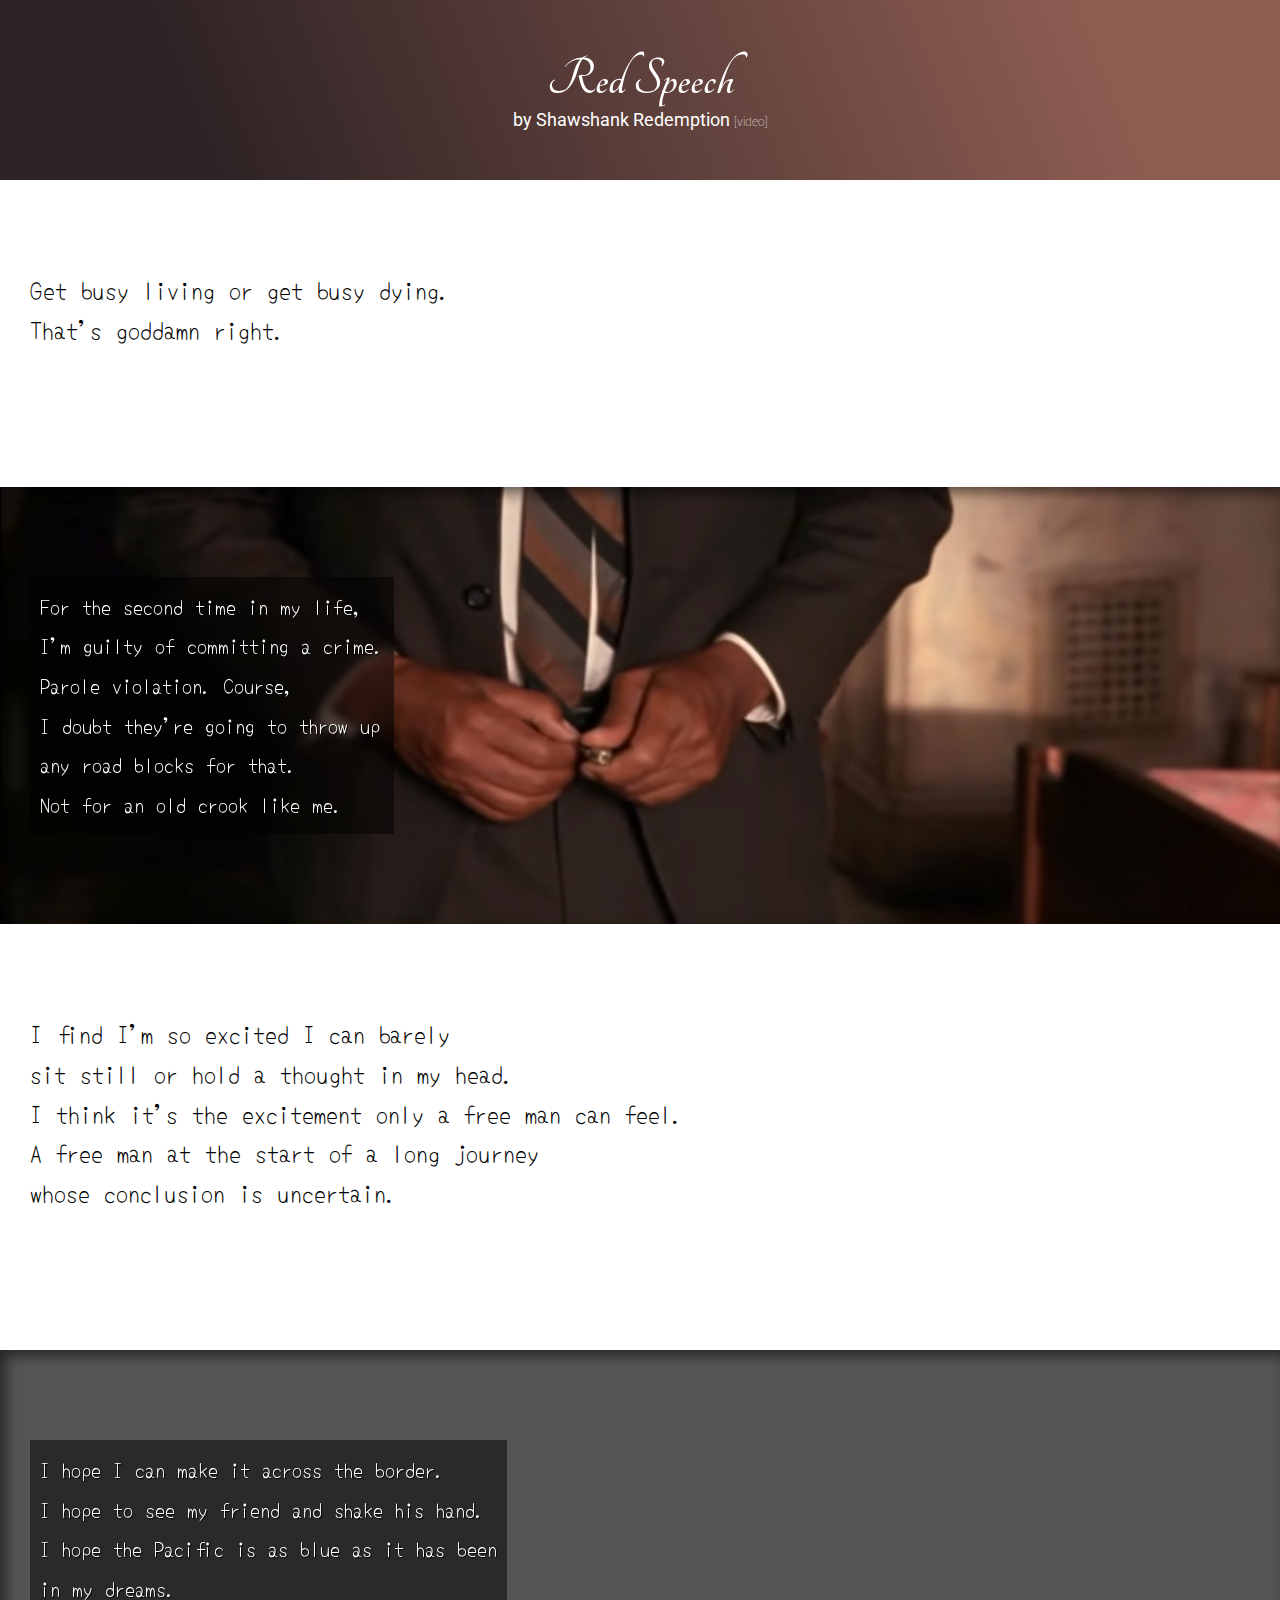
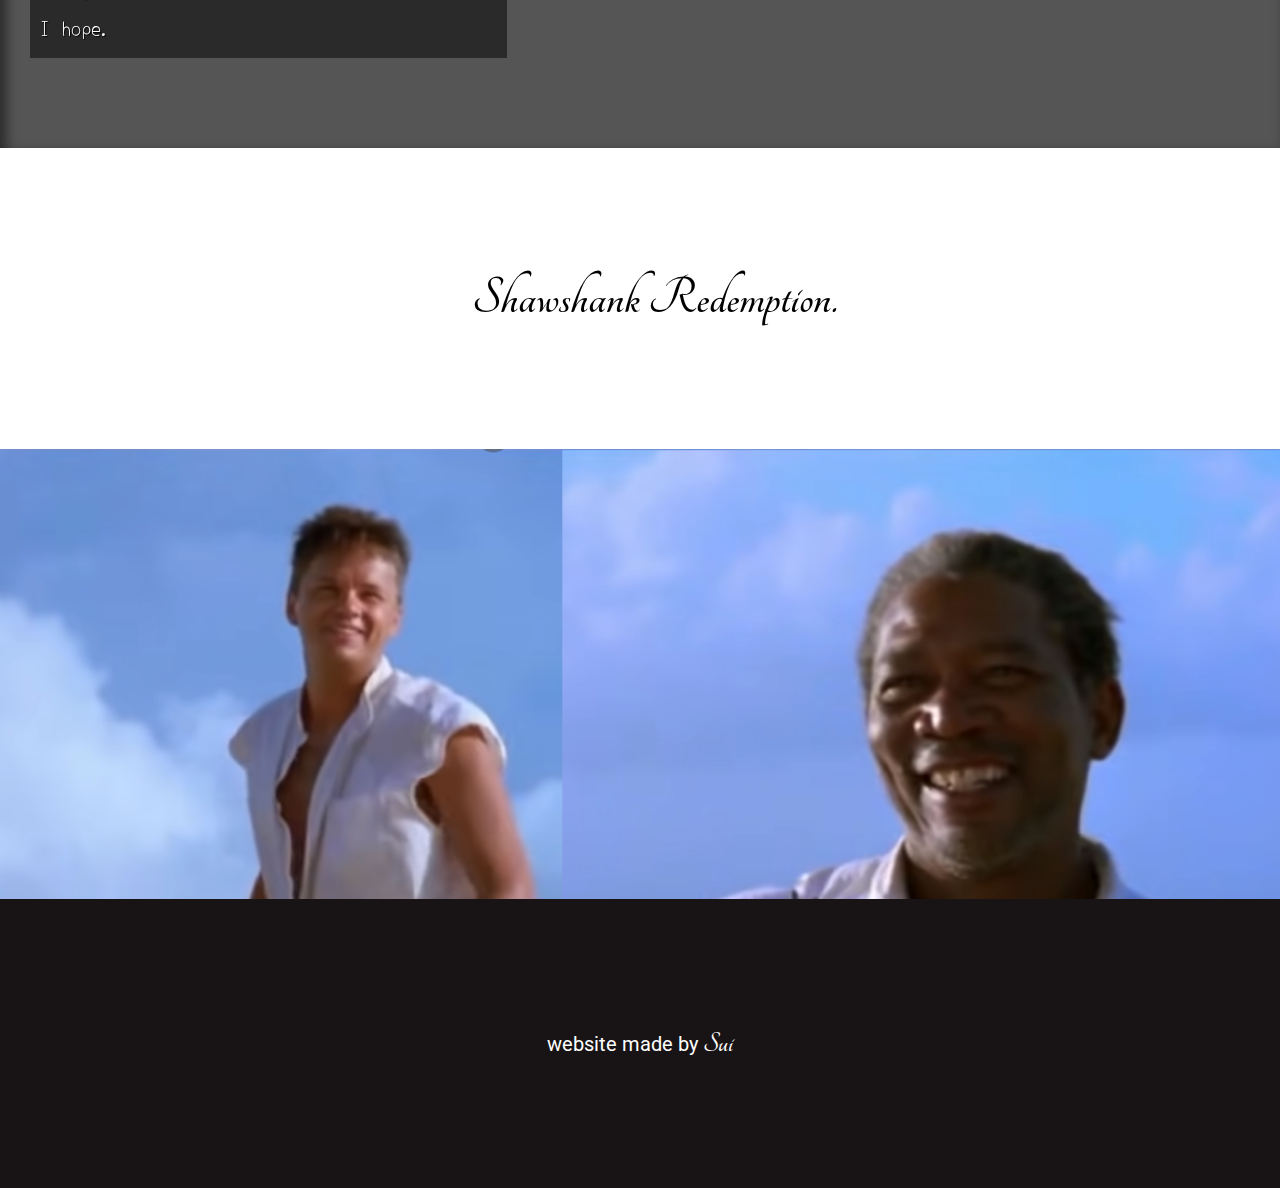
<file: desafios/d012/index.html>
<!DOCTYPE html>
<html lang="pt-br">
<head>
    <meta charset="UTF-8">
    <meta http-equiv="X-UA-Compatible" content="IE=edge">
    <meta name="viewport" content="width=device-width, initial-scale=1.0">
    <title>So was Red</title>
    <link rel="shortcut icon" href="imagens/images.jpg" type="image/x-icon">
    <link rel="stylesheet" href="estilo/style.css">
</head>
<body>
    <!-- HEADER -->
    <header>
        <h1>Red Speech</h1>
        <p>by Shawshank Redemption <a href="https://youtu.be/zRBl0GPBm4o" target="_blank">[video]</a></p>
        
    </header>

    <!-- MAIN -->
    <main>
        <section class="normal">
            <p>Get busy living or get busy dying. <br>That's goddamn right.</p>
        </section>
        
        <section class="imagem" id="img_01">
            <p>For the second time in my life,
            <br>
            I'm guilty of committing a crime.
            <br>
            Parole violation. Course,
            <br>
            I doubt they're going to throw up
            <br>
            any road blocks for that.
            <br>
            Not for an old crook like me.</p>
        </section>

        <section class="normal">
            <p>I find I'm so excited I can barely
            <br>
            sit still or hold a thought in my head.
            <br>
            I think it's the excitement only a free man can feel.
            <br>
            A free man at the start of a long journey
            <br>
            whose conclusion is uncertain.</p>
        </section>

        <section class="imagem" id="img_02">
            <p>I hope I can make it across the border.
            <br>
            I hope to see my friend and shake his hand.
            <br>
            I hope the Pacific is as blue as it has been
            <br>
            in my dreams. <br>
            I hope.</p>
        </section>

        <section class="logo_film normal">
            <h1>Shawshank Redemption.</h1>
        </section>

        <section class="last_img">

        </section>
    </main>

    <!-- FOOTER  -->
    <footer>
        <p>website made by <a href="https://github.com/RenanSui" target="_blank">Sui</a></p>
    </footer>
</body>
</html>
</file>
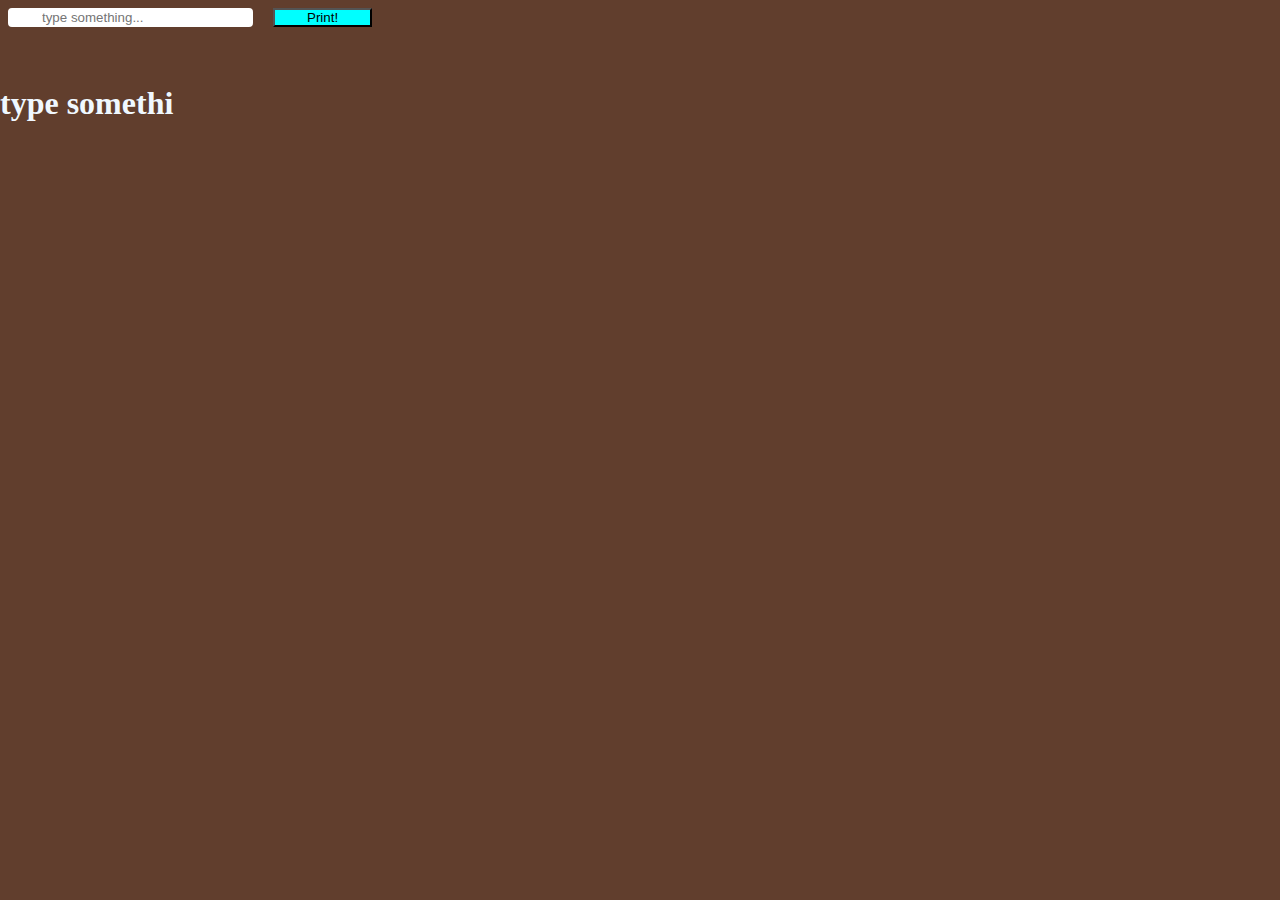
<file: desafios/Finding letters/index.html>
<!DOCTYPE html>
<html lang="en">
<head>
    <meta charset="UTF-8">
    <meta http-equiv="X-UA-Compatible" content="IE=edge">
    <meta name="viewport" content="width=device-width, initial-scale=1.0">
    <title>Document</title>

    <!-- Bootstrap -->
    <link href="https://cdn.jsdelivr.net/npm/bootstrap@5.1.3/dist/css/bootstrap.min.css" rel="stylesheet" integrity="sha384-1BmE4kWBq78iYhFldvKuhfTAU6auU8tT94WrHftjDbrCEXSU1oBoqyl2QvZ6jIW3" crossorigin="anonymous">

    <!-- Style -->
    <link rel="stylesheet" href="style.css">
</head>
<body>

    <div class="text_box d-flex justify-content-center align-items-center">

        <form action="" class="print">
            <input id="myInput" type="text" placeholder="type something..." value="">
            <button class="btn btn-warning btn-lg btn-radius" type="submit">Print!</button>
        </form>

        <h1 class="text_heading"></h1>
    </div>

    <!-- JavaScript -->
    <script src="app.js"></script>
</body>
</html>
</file>
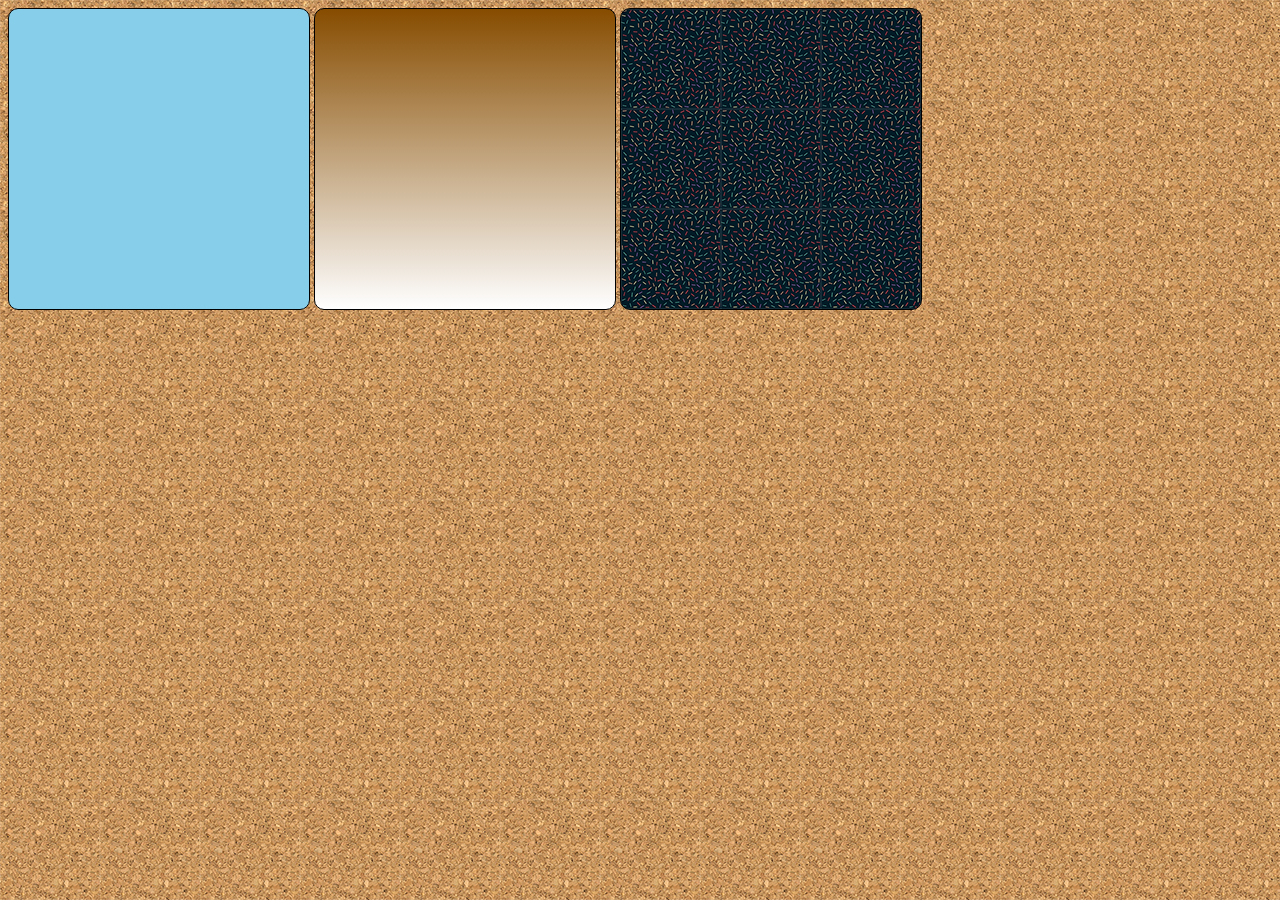
<file: exercicios/ex022/fundo001.html>
<!DOCTYPE html>
<html lang="pt-br">
<head>
    <meta charset="UTF-8">
    <meta http-equiv="X-UA-Compatible" content="IE=edge">
    <meta name="viewport" content="width=device-width, initial-scale=1.0">
    <title>Teste de imagem de Fundo</title>
    <style>
        body{
            background-image: url('imagens/pattern004.png');
        }

        div.quadrado{
            display: inline-block;
            border: 1px solid black;
            width: 300px;
            height: 300px;
            border-radius: 10px;
            background-color: lightgray;
        }

        div#q1{
            background-color: skyblue
        }
        div#q2{
            background-image: linear-gradient(to bottom, rgb(134, 76, 0), rgb(255, 255, 255));
        }
        div#q3{
            background-image: url('imagens/pattern001.png');
        }
    </style>
</head>
<body>
    <div class="quadrado" id="q1">
        
    </div>
    <div class="quadrado" id="q2">
        
    </div>
    <div class="quadrado" id="q3">
        
    </div>
</body>
</html>
</file>
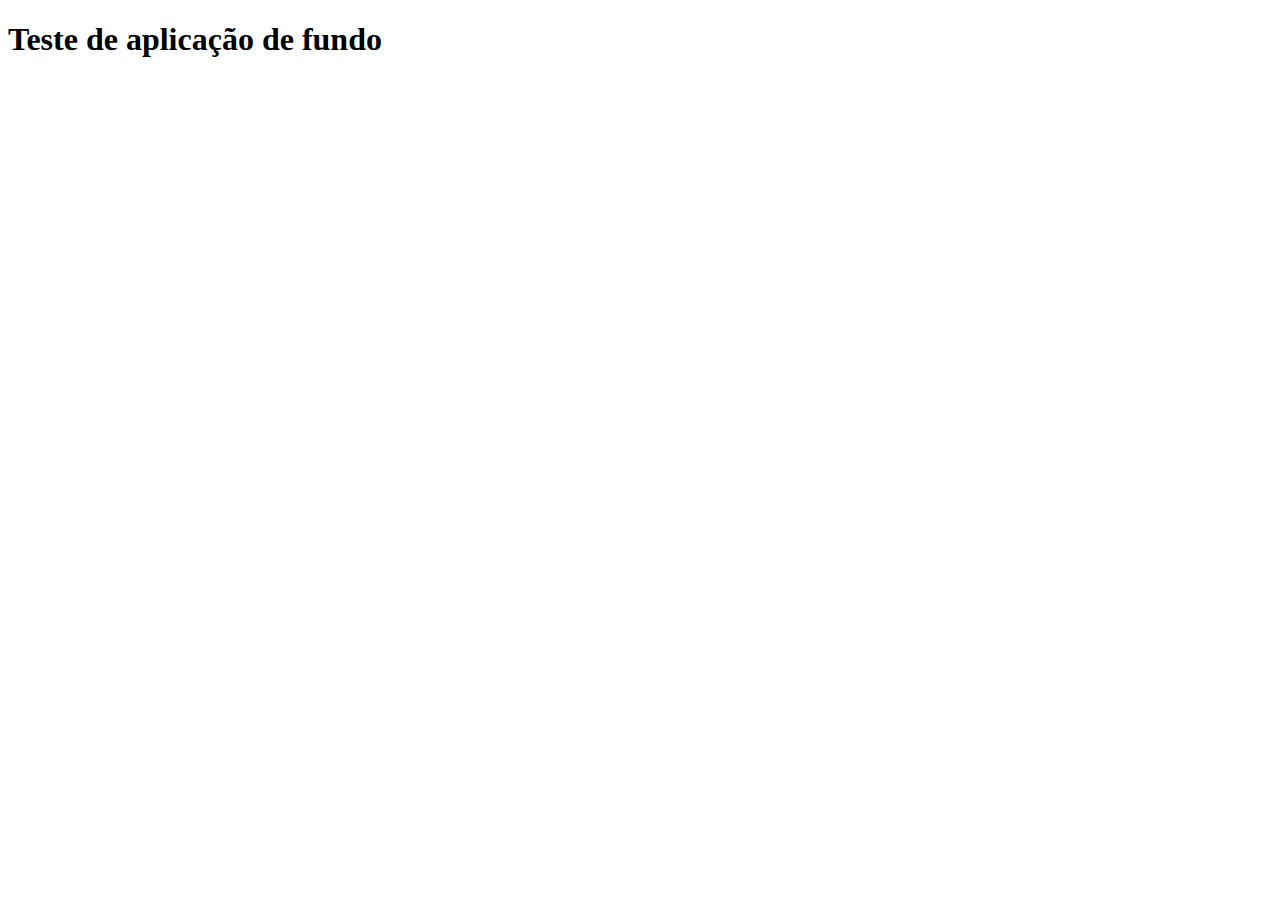
<file: exercicios/ex022/fundo002.html>
<!DOCTYPE html>
<html lang="en">
<head>
    <meta charset="UTF-8">
    <meta http-equiv="X-UA-Compatible" content="IE=edge">
    <meta name="viewport" content="width=device-width, initial-scale=1.0">
    <title>Personalização dos fundos</title>
    <style>
        body{
            background-image: url('https://gustavoguanabara.github.io/html-css/imagens/mascote.png');
            background-size: 100px 100px;
            background-repeat: repeat-x;
        }
    </style>
</head>
<body>
    <h1>Teste de aplicação de fundo</h1>
</body>
</html>
</file>
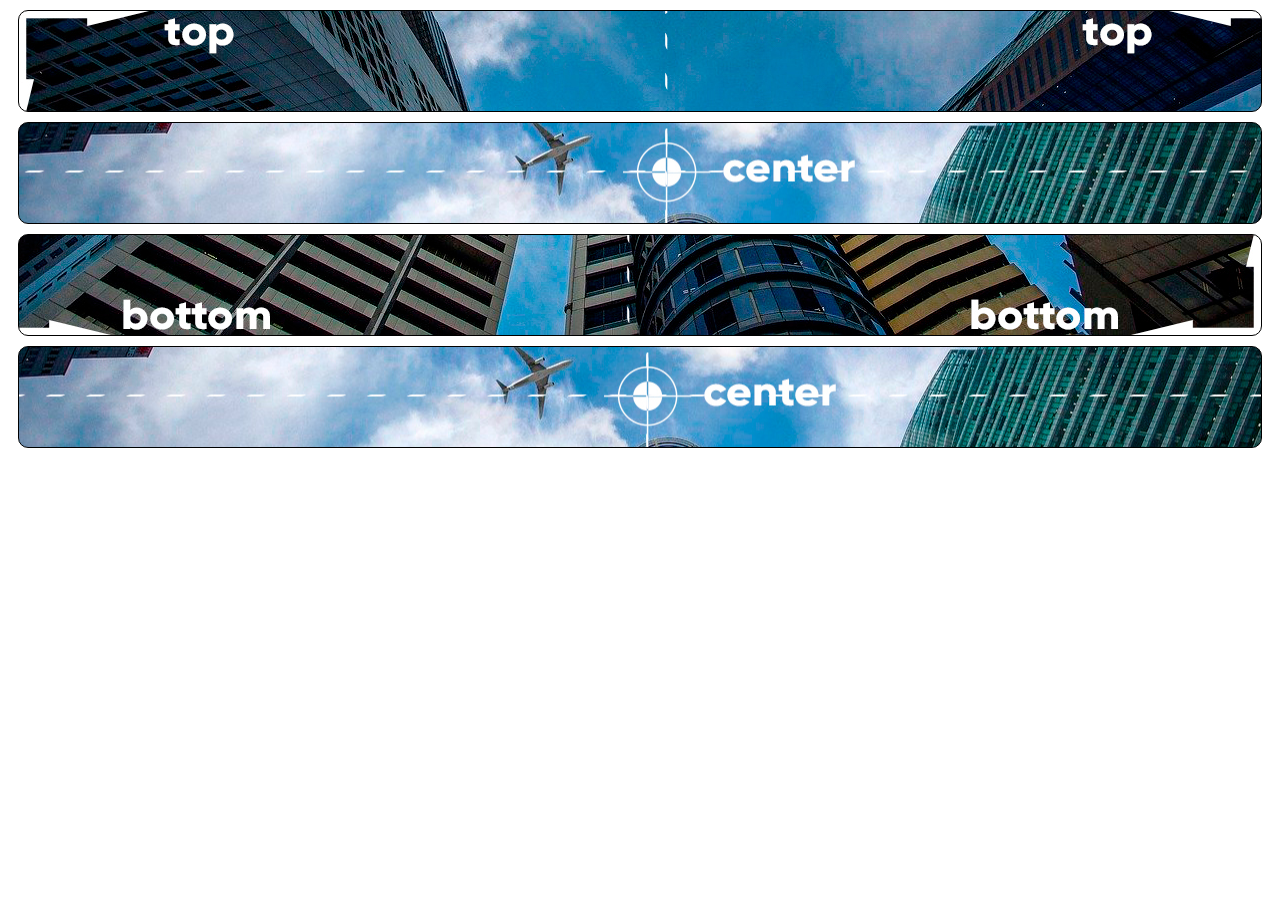
<file: exercicios/ex022/fundo003.html>
<!DOCTYPE html>
<html lang="en">
<head>
    <meta charset="UTF-8">
    <meta http-equiv="X-UA-Compatible" content="IE=edge">
    <meta name="viewport" content="width=device-width, initial-scale=1.0">
    <title>Posição dos fundos</title>
    <style>
        div.bloco{
            background-image: url('imagens/wallpaper003.jpg');
            height: 100px;
            border: 1px solid black;
            border-radius: 10px;
            margin: 10px;
        }

        div#q1{
            background-position: left top;
        }

        div#q2{
            background-position: left center;
        }

        div#q3{
            background-position: right bottom;
        }

        div#q4{
            background-position: center center;
        }
    </style>
</head>
<body>
    <div class="bloco" id="q1">
        
    </div>
    <div class="bloco" id="q2">

    </div>
    <div class="bloco" id="q3">

    </div>
    <div class="bloco" id="q4">

    </div>
</body>
</html>
</file>
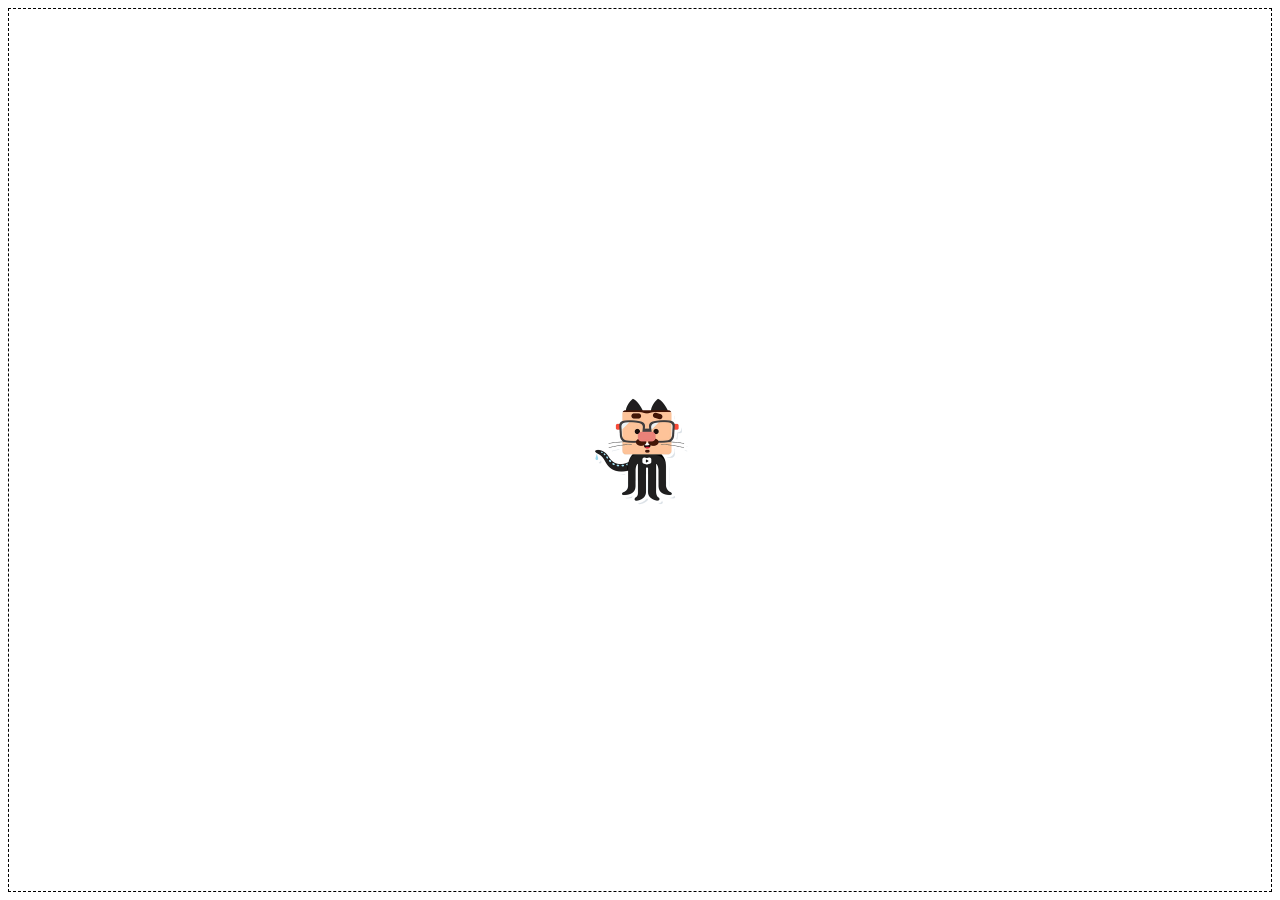
<file: exercicios/ex022/fundo004.html>
<!DOCTYPE html>
<html lang="en">
<head>
    <meta charset="UTF-8">
    <meta http-equiv="X-UA-Compatible" content="IE=edge">
    <meta name="viewport" content="width=device-width, initial-scale=1.0">
    <title>Posicionamento</title>
    <style>
        body{
            height: 98vh;
            border: 1px dashed black;
            background-image: url(imagens/mascote.png);
            background-size: 100px;
            background-repeat: no-repeat;
            background-position: center center;
        }
    </style>
</head>
<body>

</body>
</html>
</file>
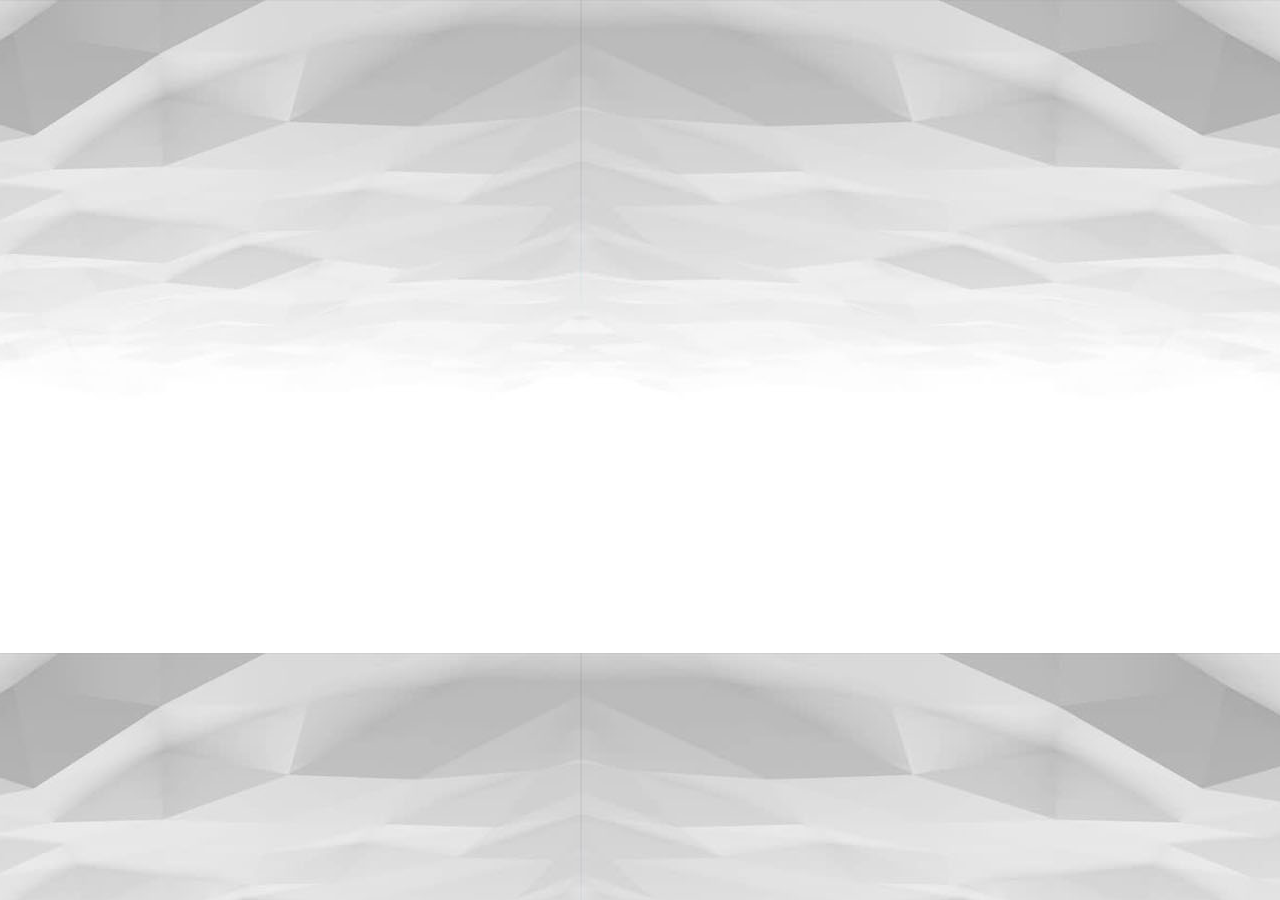
<file: exercicios/ex022/fundo005.html>
<!DOCTYPE html>
<html lang="en">
<head>
    <meta charset="UTF-8">
    <meta http-equiv="X-UA-Compatible" content="IE=edge">
    <meta name="viewport" content="width=device-width, initial-scale=1.0">
    <title>Posicionamento</title>
    <style>
        body{
            height: 98vh;
            background-image: url(imagens/wallpaper005.jpg);
            background-position: top center;
        }
    </style>
</head>
<body>
    
</body>
</html>
</file>
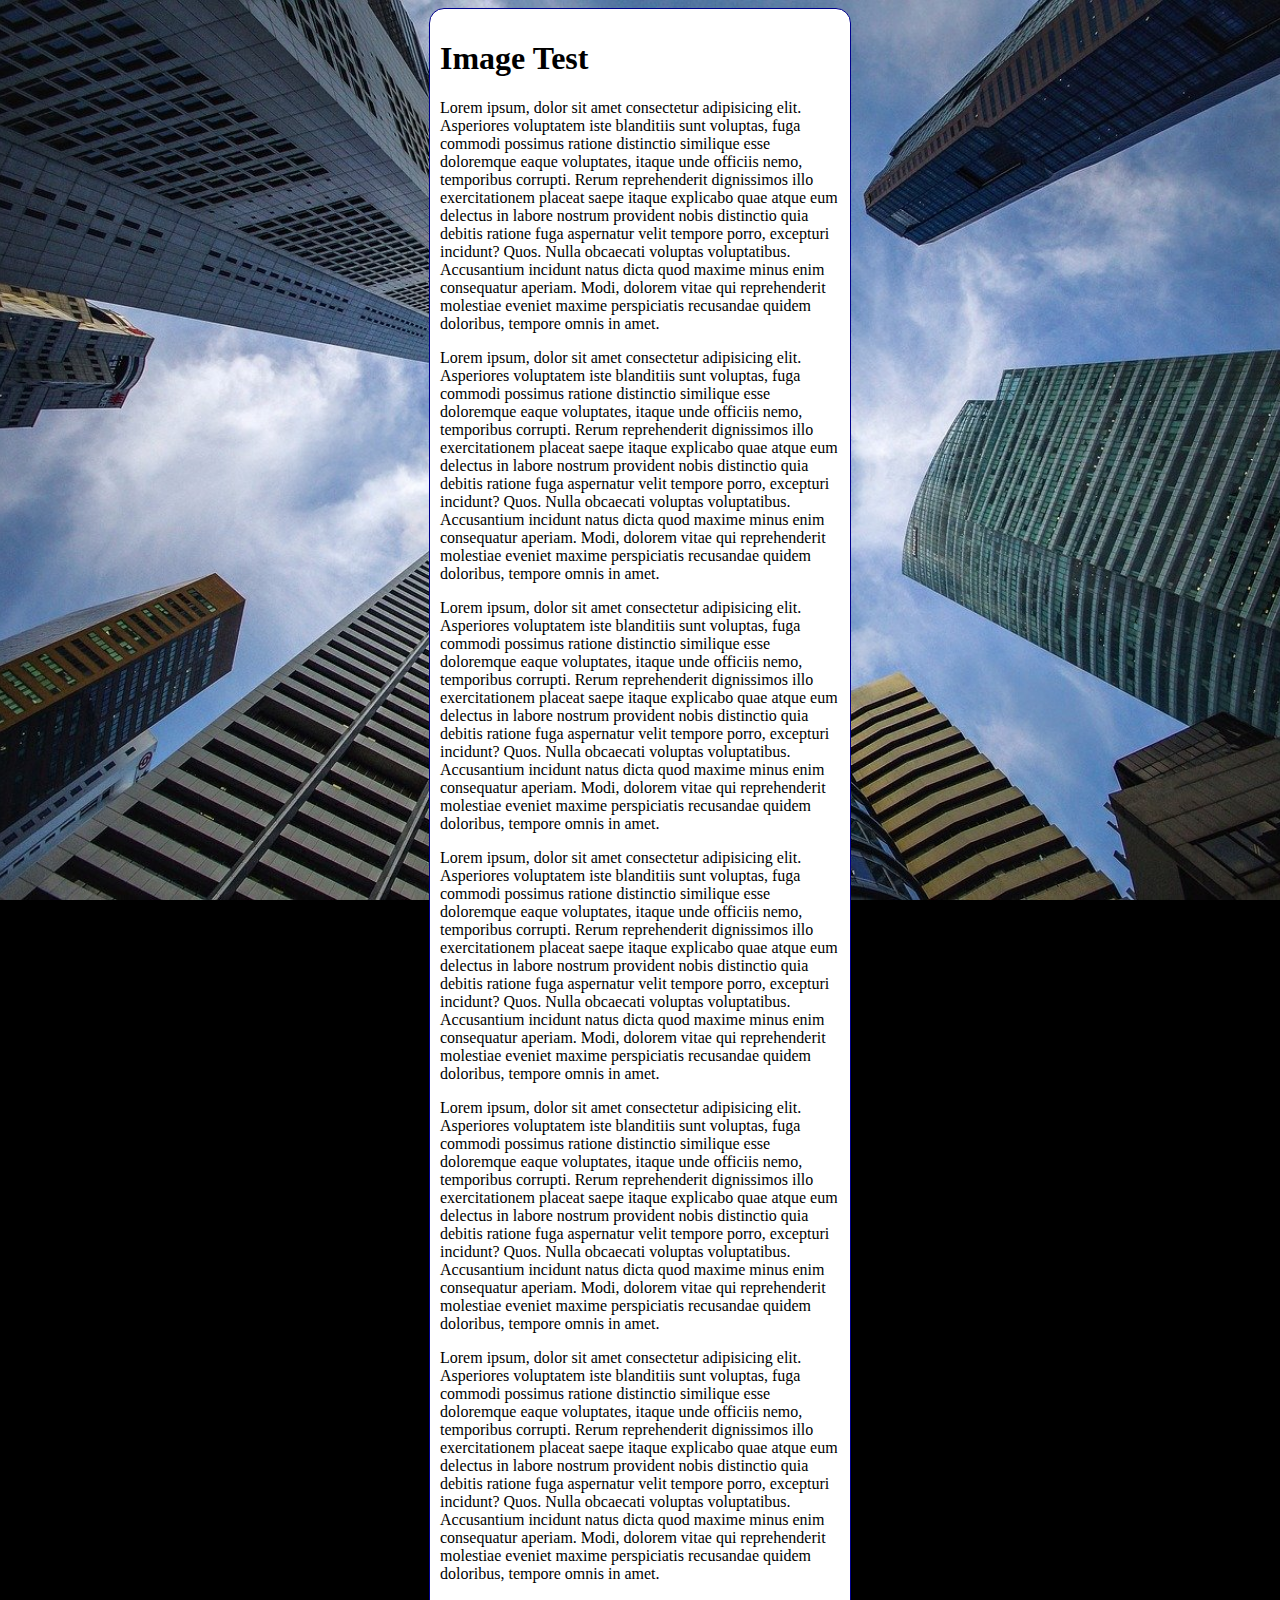
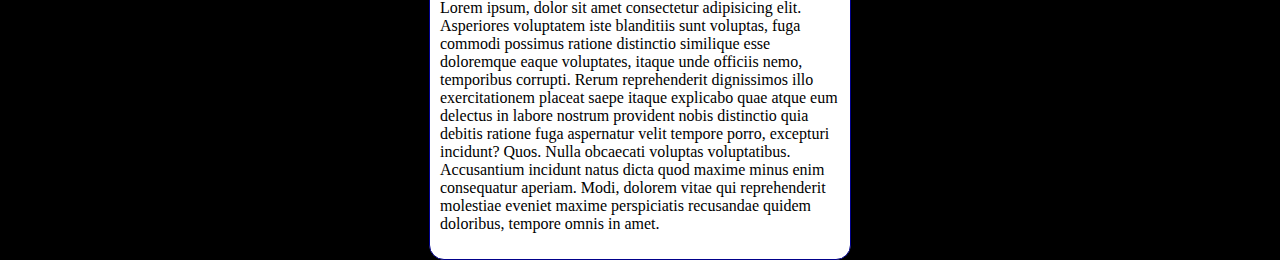
<file: exercicios/ex022/fundo006.html>
<!DOCTYPE html>
<html lang="pt-br">
<head>
    <meta charset="UTF-8">
    <meta http-equiv="X-UA-Compatible" content="IE=edge">
    <meta name="viewport" content="width=device-width, initial-scale=1.0">
    <title>Background e Shorthand</title>
    <style>
        body{
            height: 100vh;
            /* background-color: black;
            background-image: url('imagens/wallpaper002.jpg');
            background-position: center center;
            background-repeat: no-repeat;

            background-size: cover;
            background-attachment: fixed; */

            /* Shorthand - background
                color > image > position > repeat > [size] > attachment
            */

            background: black url('imagens/wallpaper002.jpg') center center/cover no-repeat fixed;
        }
        main{
            background-color: white;
            max-width: 400px;
            padding: 10px;
            margin: auto;
            border: 1px solid darkblue;
            border-radius: 15px;
        }
    </style>
</head>
<body>
    <main>
        <h1>Image Test</h1>
        <p>Lorem ipsum, dolor sit amet consectetur adipisicing elit. Asperiores voluptatem iste blanditiis sunt voluptas, fuga commodi possimus ratione distinctio similique esse doloremque eaque voluptates, itaque unde officiis nemo, temporibus corrupti.
        Rerum reprehenderit dignissimos illo exercitationem placeat saepe itaque explicabo quae atque eum delectus in labore nostrum provident nobis distinctio quia debitis ratione fuga aspernatur velit tempore porro, excepturi incidunt? Quos.
        Nulla obcaecati voluptas voluptatibus. Accusantium incidunt natus dicta quod maxime minus enim consequatur aperiam. Modi, dolorem vitae qui reprehenderit molestiae eveniet maxime perspiciatis recusandae quidem doloribus, tempore omnis in amet.</p>
        <p>Lorem ipsum, dolor sit amet consectetur adipisicing elit. Asperiores voluptatem iste blanditiis sunt voluptas, fuga commodi possimus ratione distinctio similique esse doloremque eaque voluptates, itaque unde officiis nemo, temporibus corrupti.
        Rerum reprehenderit dignissimos illo exercitationem placeat saepe itaque explicabo quae atque eum delectus in labore nostrum provident nobis distinctio quia debitis ratione fuga aspernatur velit tempore porro, excepturi incidunt? Quos.
        Nulla obcaecati voluptas voluptatibus. Accusantium incidunt natus dicta quod maxime minus enim consequatur aperiam. Modi, dolorem vitae qui reprehenderit molestiae eveniet maxime perspiciatis recusandae quidem doloribus, tempore omnis in amet.</p>
        <p>Lorem ipsum, dolor sit amet consectetur adipisicing elit. Asperiores voluptatem iste blanditiis sunt voluptas, fuga commodi possimus ratione distinctio similique esse doloremque eaque voluptates, itaque unde officiis nemo, temporibus corrupti.
        Rerum reprehenderit dignissimos illo exercitationem placeat saepe itaque explicabo quae atque eum delectus in labore nostrum provident nobis distinctio quia debitis ratione fuga aspernatur velit tempore porro, excepturi incidunt? Quos.
        Nulla obcaecati voluptas voluptatibus. Accusantium incidunt natus dicta quod maxime minus enim consequatur aperiam. Modi, dolorem vitae qui reprehenderit molestiae eveniet maxime perspiciatis recusandae quidem doloribus, tempore omnis in amet.</p>
        <p>Lorem ipsum, dolor sit amet consectetur adipisicing elit. Asperiores voluptatem iste blanditiis sunt voluptas, fuga commodi possimus ratione distinctio similique esse doloremque eaque voluptates, itaque unde officiis nemo, temporibus corrupti.
        Rerum reprehenderit dignissimos illo exercitationem placeat saepe itaque explicabo quae atque eum delectus in labore nostrum provident nobis distinctio quia debitis ratione fuga aspernatur velit tempore porro, excepturi incidunt? Quos.
        Nulla obcaecati voluptas voluptatibus. Accusantium incidunt natus dicta quod maxime minus enim consequatur aperiam. Modi, dolorem vitae qui reprehenderit molestiae eveniet maxime perspiciatis recusandae quidem doloribus, tempore omnis in amet.</p>
        <p>Lorem ipsum, dolor sit amet consectetur adipisicing elit. Asperiores voluptatem iste blanditiis sunt voluptas, fuga commodi possimus ratione distinctio similique esse doloremque eaque voluptates, itaque unde officiis nemo, temporibus corrupti.
        Rerum reprehenderit dignissimos illo exercitationem placeat saepe itaque explicabo quae atque eum delectus in labore nostrum provident nobis distinctio quia debitis ratione fuga aspernatur velit tempore porro, excepturi incidunt? Quos.
        Nulla obcaecati voluptas voluptatibus. Accusantium incidunt natus dicta quod maxime minus enim consequatur aperiam. Modi, dolorem vitae qui reprehenderit molestiae eveniet maxime perspiciatis recusandae quidem doloribus, tempore omnis in amet.</p>
        <p>Lorem ipsum, dolor sit amet consectetur adipisicing elit. Asperiores voluptatem iste blanditiis sunt voluptas, fuga commodi possimus ratione distinctio similique esse doloremque eaque voluptates, itaque unde officiis nemo, temporibus corrupti.
        Rerum reprehenderit dignissimos illo exercitationem placeat saepe itaque explicabo quae atque eum delectus in labore nostrum provident nobis distinctio quia debitis ratione fuga aspernatur velit tempore porro, excepturi incidunt? Quos.
        Nulla obcaecati voluptas voluptatibus. Accusantium incidunt natus dicta quod maxime minus enim consequatur aperiam. Modi, dolorem vitae qui reprehenderit molestiae eveniet maxime perspiciatis recusandae quidem doloribus, tempore omnis in amet.</p>
        <p>Lorem ipsum, dolor sit amet consectetur adipisicing elit. Asperiores voluptatem iste blanditiis sunt voluptas, fuga commodi possimus ratione distinctio similique esse doloremque eaque voluptates, itaque unde officiis nemo, temporibus corrupti.
        Rerum reprehenderit dignissimos illo exercitationem placeat saepe itaque explicabo quae atque eum delectus in labore nostrum provident nobis distinctio quia debitis ratione fuga aspernatur velit tempore porro, excepturi incidunt? Quos.
        Nulla obcaecati voluptas voluptatibus. Accusantium incidunt natus dicta quod maxime minus enim consequatur aperiam. Modi, dolorem vitae qui reprehenderit molestiae eveniet maxime perspiciatis recusandae quidem doloribus, tempore omnis in amet.</p>
    </main>
</body>
</html>
</file>
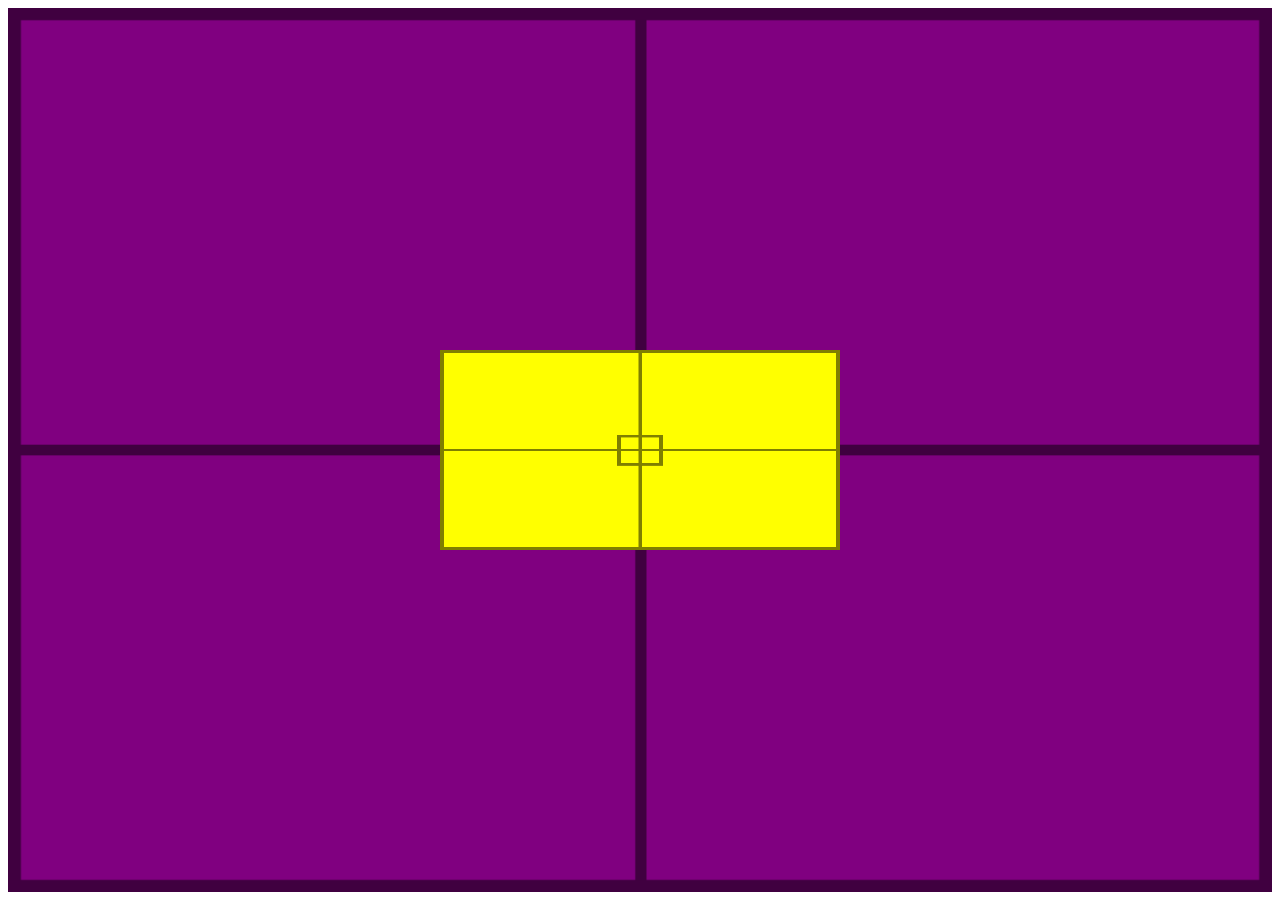
<file: exercicios/ex022/fundo007.html>
<!DOCTYPE html>
<html lang="pt-br">
<head>
    <meta charset="UTF-8">
    <meta http-equiv="X-UA-Compatible" content="IE=edge">
    <meta name="viewport" content="width=device-width, initial-scale=1.0">
    <title>Alinhamento Vertical</title>
    <style>
        #container{
            background-image: url(imagens/target001.png);
            background-size: 100% 100%;

            position: relative;

            height: 96vh;
            padding: 10px;
            background-color: purple;
        }

        #conteudo{
            background-image: url(imagens/target001.png);
            background-size: 100% 100%;
            height: 200px;
            width: 400px;
            background-color: yellow;

            position: absolute;

            left: 50%;
            top: 50%;

            transform: translate(-50%, -50%);
        }
    </style>
</head>
<body>
    <section id="container">
        <article id="conteudo">

        </article>
    </section>
</body>
</html>
</file>
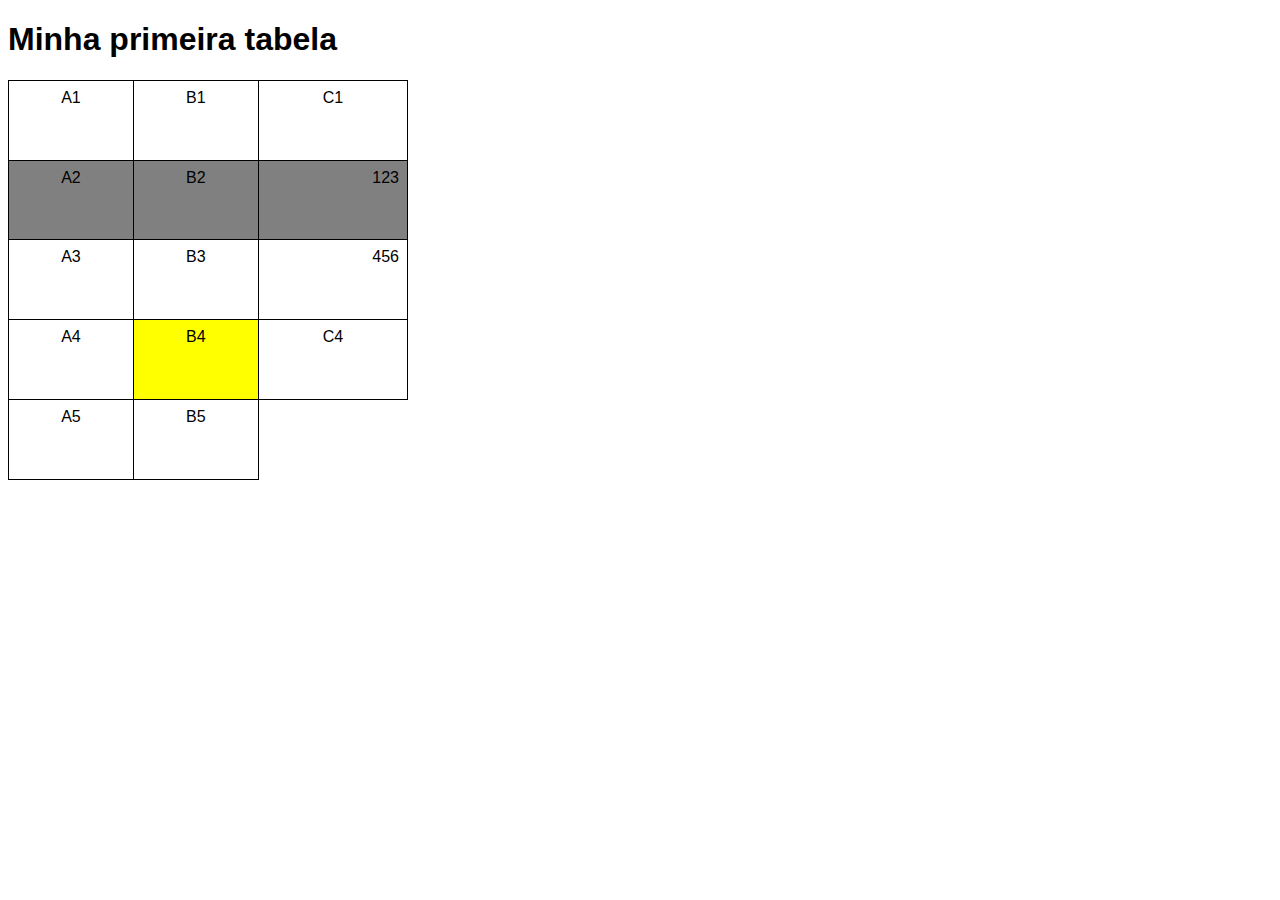
<file: exercicios/ex023/tabela001.html>
<!DOCTYPE html>
<html lang="en">

<head>
    <meta charset="UTF-8">
    <meta http-equiv="X-UA-Compatible" content="IE=edge">
    <meta name="viewport" content="width=device-width, initial-scale=1.0">
    <title>Document</title>
    <style>
        body {
            font-family: Arial, Helvetica, sans-serif;
        }

        table {
            width: 400px;
            height: 400px;
            border-collapse: collapse;
        }

        tr.linha {
            background-color: grey;
        }

        td {
            border: 1px solid black;
            padding: 8px;
            text-align: center; /* Alinhamento horizontal*/
            vertical-align: top; /* Alinhamento Vertical */
        }

        td.dado {
            background-color: yellow;
        }

        .numero{
            text-align: right;
        }
    </style>
</head>

<body>
    <h1>Minha primeira tabela</h1>
    <!-- 
        Hierarquia de tabelas (simples) 
        Table = tabela
            Table Row = linha de tabela
                Table header = cabeçalho de tabela
                table data = dados da tabela
    -->
    <table>
        <tr>
            <!-- Primeira linha -->
            <td>A1</td>
            <td>B1</td>
            <td>C1</td>
        </tr>
        <tr class="linha">
            <!-- Segunda linha -->
            <td>A2</td>
            <td>B2</td>
            <td class="numero">123</td>
        </tr>
        <tr>
            <!-- Terceira linha -->
            <td>A3</td>
            <td>B3</td>
            <td class="numero">456</td>
        </tr>
        <tr>
            <!-- Quarta linha -->
            <td>A4</td>
            <td class="dado">B4</td>
            <td>C4</td>
        </tr>
        <tr> <!-- Quinta linha -->
            <td>A5</td>
            <td>B5</td>
        </tr>
    </table>
</body>

</html>
</file>
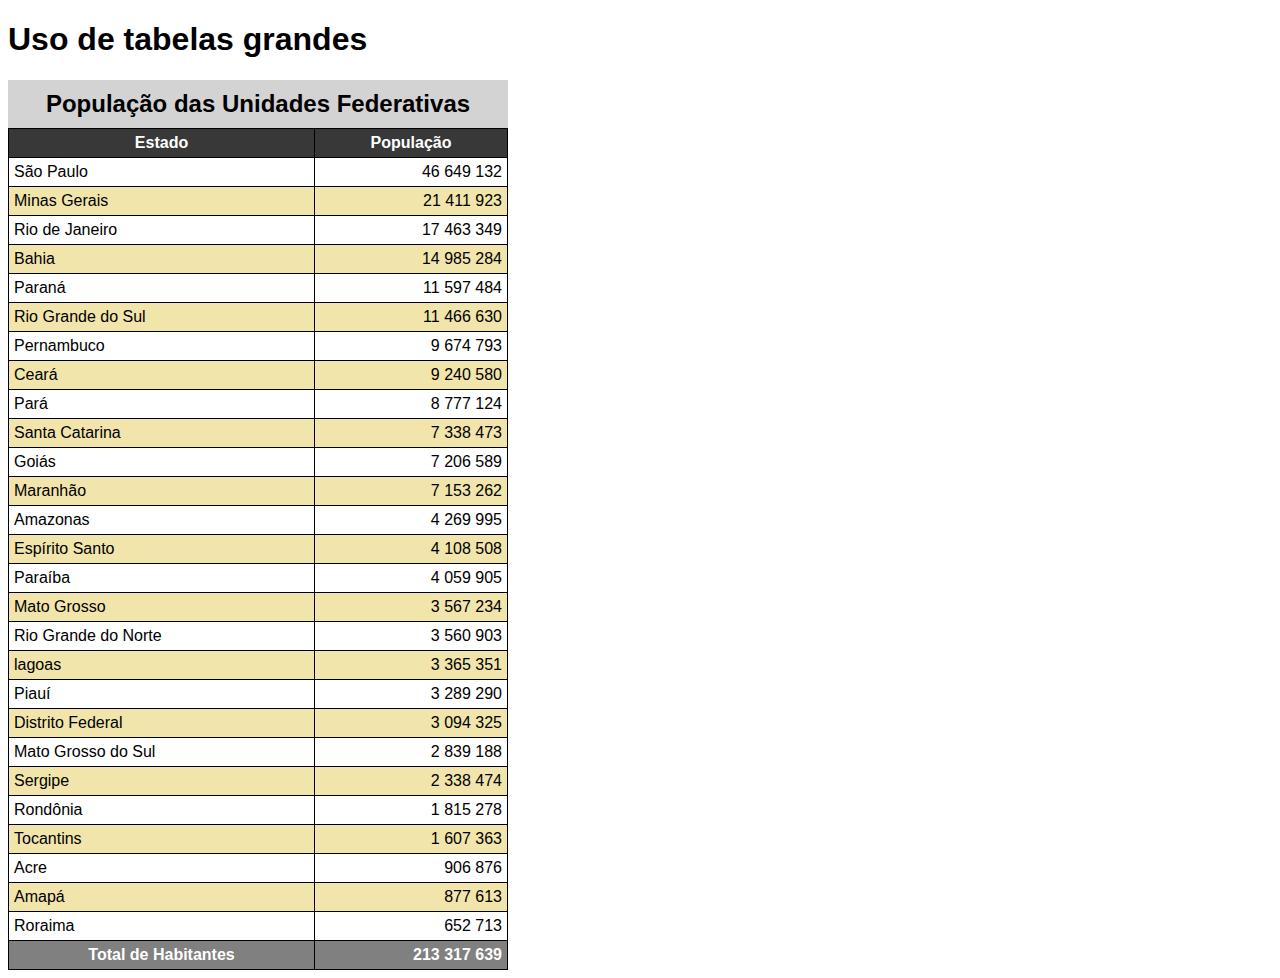
<file: exercicios/ex023/tabela002.html>
<!DOCTYPE html>
<html lang="en">

<head>
    <meta charset="UTF-8">
    <meta http-equiv="X-UA-Compatible" content="IE=edge">
    <meta name="viewport" content="width=device-width, initial-scale=1.0">
    <title>Tabelas</title>
    <style>
        body {
            font-family: Arial, Helvetica, sans-serif;
        }

        table {
            width: 500px;
            border-collapse: collapse;
            position: relative;
        }

        td,
        th {
            border: 1px solid black;
            padding: 5px;
        }

        caption{
            font-size: 1.5em;
            font-weight: bold;
            padding: 10px;
            background-color: lightgrey;
        }

        thead,
        tfoot {
            background-color: grey;
            color: white;
        }

        thead > tr > th {
            position: sticky;
            top:-1px;
            background-color: #383838;
        }

        tbody > tr:nth-child(even) {
            background-color: #F1E5AC;
        }

        .num {
            text-align: right;
        }
    </style>
</head>

<body>
    <h1>Uso de tabelas grandes</h1>
    <!-- 
        Anatomia para tabelas grandes 
        Table
            CAPTION
            THEAD
                TR, TD, TH
            TBODY
                TR, TD, TH
            TFOOT
                TR, TD, TH
    -->
    <table>
        <caption>População das Unidades Federativas</caption>
        <thead>
            <tr>
                <th scope="col">Estado</th>
                <th scope="col" style="">População</th>

            </tr>
        </thead>
        <tbody>
            <tr>
                <td>São Paulo</td>
                <td class="num">46 649 132</td>
            </tr>
            <tr>
                <td>Minas Gerais</td>
                <td class="num">21 411 923</td>
            </tr>
            <tr>
                <td>Rio de Janeiro</td>
                <td class="num">17 463 349</td>
            </tr>
            <tr>
                <td>Bahia</td>
                <td class="num">14 985 284</td>
            </tr>
            <tr>
                <td>Paraná</td>
                <td class="num">11 597 484</td>
            </tr>
            <tr>
                <td>Rio Grande do Sul</td>
                <td class="num">11 466 630</td>
            </tr>
            <tr>
                <td>Pernambuco</td>
                <td class="num">9 674 793</td>
            </tr>
            <tr>
                <td>Ceará</td>
                <td class="num">9 240 580</td>
            </tr>
            <tr>
                <td>Pará</td>
                <td class="num">8 777 124</td>
            </tr>
            <tr>
                <td>Santa Catarina</td>
                <td class="num">7 338 473</td>
            </tr>
            <tr>
                <td>Goiás</td>
                <td class="num">7 206 589</td>
            </tr>
            <tr>
                <td>Maranhão</td>
                <td class="num">7 153 262</td>
            </tr>
            <tr>
                <td>Amazonas</td>
                <td class="num">4 269 995</td>
            </tr>
            <tr>
                <td>Espírito Santo</td>
                <td class="num">4 108 508</td>
            </tr>
            <tr>
                <td>Paraíba</td>
                <td class="num">4 059 905</td>
            </tr>
            <tr>
                <td>Mato Grosso</td>
                <td class="num">3 567 234</td>
            </tr>
            <tr>
                <td>Rio Grande do Norte</td>
                <td class="num">3 560 903</td>
            </tr>
            <tr>
                <td>lagoas</td>
                <td class="num">3 365 351</td>
            </tr>
            <tr>
                <td>Piauí</td>
                <td class="num">3 289 290</td>
            </tr>
            <tr>
                <td>Distrito Federal</td>
                <td class="num">3 094 325</td>
            </tr>
            <tr>
                <td>Mato Grosso do Sul</td>
                <td class="num">2 839 188</td>
            </tr>
            <tr>
                <td>Sergipe</td>
                <td class="num">2 338 474</td>
            </tr>
            <tr>
                <td>Rondônia</td>
                <td class="num">1 815 278</td>
            </tr>
            <tr>
                <td>Tocantins</td>
                <td class="num">1 607 363</td>
            </tr>
            <tr>
                <td>Acre</td>
                <td class="num">906 876</td>
            </tr>
            <tr>
                <td>Amapá</td>
                <td class="num">877 613</td>
            </tr>
            <tr>
                <td>Roraima</td>
                <td class="num">652 713</td>
            </tr>
        </tbody>
        <tfoot>
            <tr>
                <th scope="row">Total de Habitantes</th>
                <td class="num"><strong>213 317 639</strong></td>
            </tr>
        </tfoot>
    </table>
</body>

</html>
</file>
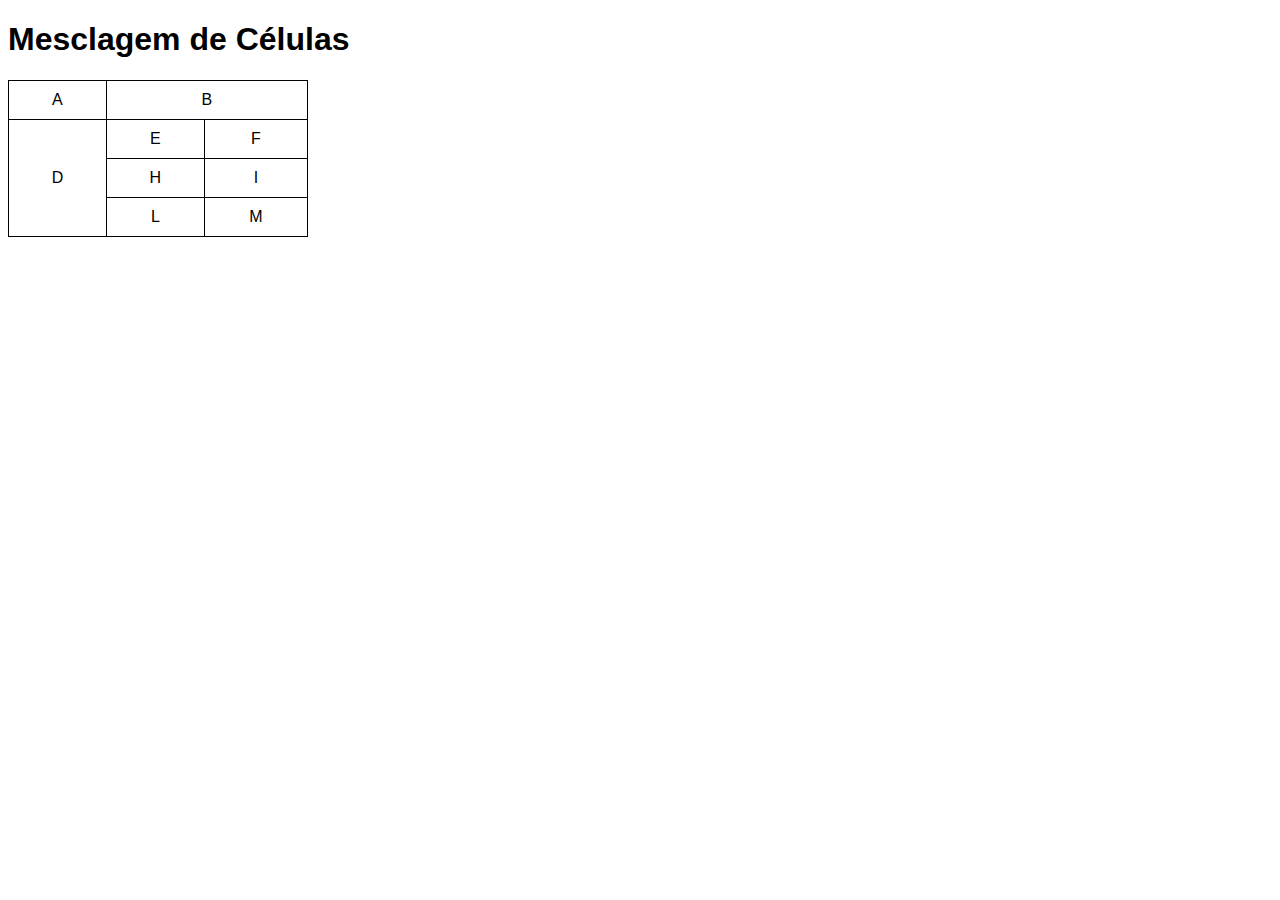
<file: exercicios/ex023/tabela003.html>
<!DOCTYPE html>
<html lang="en">
<head>
    <meta charset="UTF-8">
    <meta http-equiv="X-UA-Compatible" content="IE=edge">
    <meta name="viewport" content="width=device-width, initial-scale=1.0">
    <title>Tabelas</title>
    <style>
        body{
            font-family: Arial, Helvetica, sans-serif;
        }
        
        table{
            border-collapse: collapse;
            width: 300px;
        }

        td{
            border: 1px solid black;
            padding: 10px;
            text-align: center;
        }
    </style>
</head>
<body>
    <h1>Mesclagem de Células</h1>
    <table>
        <tr>
            <td>A</td>
            <td colspan="2">B</td>
        </tr>
        <tr>
            <td rowspan="3">D</td>
            <td>E</td>
            <td>F</td>
        </tr>
        <tr>
            <td>H</td>
            <td>I</td>
        </tr>
        <tr>
            <td>L</td>
            <td>M</td>
        </tr>
    </table>
</body>
</html>
</file>
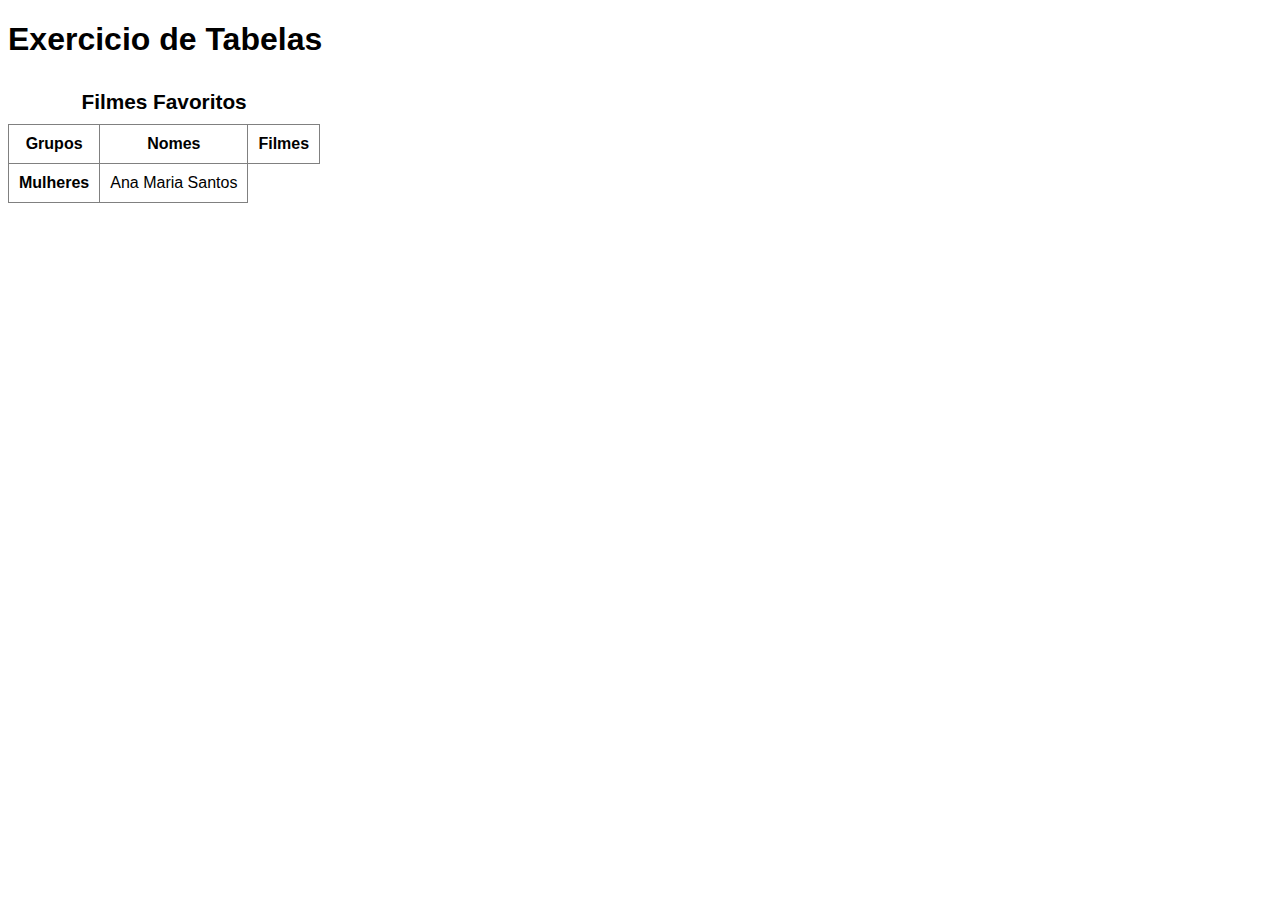
<file: exercicios/ex023/tabela004.html>
<!DOCTYPE html>
<html lang="en">
<head>
    <meta charset="UTF-8">
    <meta http-equiv="X-UA-Compatible" content="IE=edge">
    <meta name="viewport" content="width=device-width, initial-scale=1.0">
    <title>Tabelas</title>
    <style>
        body{
            font-family: Arial, Helvetica, sans-serif;
        }

        table{
            border-collapse: collapse;
        }

        caption{
            font-size: 1.3em;
            font-weight: bold;
            padding: 10px;
        }

        th, td{
            border: 1px solid gray;
            padding: 10px;
        }
    </style>
</head>
<body>
    <h1>Exercicio de Tabelas</h1>
    <table>
        <caption>Filmes Favoritos</caption>
        <thead>
            <tr>
                <th>Grupos</th>
                <th>Nomes</th>
                <th colspan="3">Filmes</th>
            </tr>
        </thead>
        <tbody>
            <tr>
                <th>Mulheres</th>
                <td>Ana Maria Santos</td>
            </tr>
        </tbody>
    </table>
</body>
</html>
</file>
<file: desafios/d012/estilo/style.css>
/* ****FONTS*** */
/* Tangerine */
@import url('https://fonts.googleapis.com/css2?family=Tangerine:wght@400;700&display=swap');

/* Roboto */
@import url('https://fonts.googleapis.com/css2?family=Roboto:ital,wght@0,100;0,300;0,400;0,500;0,700;0,900;1,100;1,300;1,400;1,500;1,700;1,900&display=swap');

/* Yomogi */
@import url('https://fonts.googleapis.com/css2?family=Yomogi&display=swap');

/* ****CONFIGURAÇÕES GLOBAIS**** */
*,
*::before,
*::after{
    margin: 0;
    padding: 0;
    box-sizing: border-box;
}

::selection {
    background: rgba(0, 0, 0, 0.2);
    color: #ff0000;
}

:root{
    --white: #fff;
    --dark: #181314;
    --font-light: 'Roboto', sans-serif;
    --font-heavy: 'Tangerine', cursive;
    --font-hand: 'Yomogi', cursive;
}

html, body{
    font-family: var(--font-light);

    min-height: 100vh;
    background-image: url('../imagens/pattern004.png');
}

@media all and (min-width: 1300px){
    body{
        margin: 0 20% 0 20%;
    }
}

h1{
    font-family: var(--font-heavy);
    font-weight: 700;
    font-size: 55px;
}

p{
    font-weight: 400;
    font-size: 1.1158em;
}

a{
    font-family: var(--font-heavy);
    font-weight: 700;
    font-size: 30px;

    color: var(--white);
    text-decoration: none;
}

a:hover{
    text-decoration: underline;
    color: rgba(255, 255, 255, 0.651);
}







/* ****HEADER**** */
header{
    background: linear-gradient(68.15deg, #2F2325 16.62%, #8E5D52 85.61%);
    color: var(--white);
    text-align: center;
}

header > h1{
    padding: 50px 0 0 0;
    font-size: clamp(45px, 10vw,55px);
}

header > p{
    padding: 0 0 50px 0;
    font-size: clamp(14px, 2.5vw, 1.125em);
}

header > p > a{
    font-family: var(--font-light);
    font-weight: 100;
    font-size: 12px;
}







/* ****MAIN**** */
section{
    padding-top: 10vh;
    padding-bottom: 10vh;
    padding-left: 30px;
    line-height: 2.2em;

    font-family: var(--font-hand);
    font-size: clamp(12px, 2.5vw, 1.125em);
    font-weight: 400;
}

section > p {
    padding-bottom: 2em;
}

section.normal{
    background-color: white;
    color: #000000;
}
section.normal > p{
    font-size: clamp(12px, 2.5vw, 1.325em);
}

section.imagem{
    background-color: rgb(85, 85, 85);
    color: white;
    box-shadow: inset 6px 6px 13px 0px rgba(0, 0, 0, 0.534);
    background-size: cover;
}

section.imagem > p {
    display: inline-block;
    padding: 10px;
    background-color: rgba(0, 0, 0, 0.5);
    backdrop-filter: blur(5px);
    text-shadow: 1px 1px 1px black;
}

section#img_01{
    background-image: url('../imagens/SSR1.png');
}

section#img_02{
    background-image: url('../imagens/SSR5.png');
    background-position: center center;
    background-attachment: fixed;


}

.logo_film{
    font-size: clamp(45px, 10vw,55px);
    text-align: center;
}

.last_img{
    background-image: url(../imagens/SSR0.png);
    height: 450px;

    background-size: cover;
    background-repeat: no-repeat;
}

@media all and (max-width: 600px){
    .last_img{
        background-image: url(../imagens/SSR7.png);
        height: 894px;
    }
}







/* ****FOOTER**** */

footer{
    background-color: var(--dark);
    text-align: center;
    padding: 10%;
    font-size: clamp(12px, 2.5vw, 1.125em);
}

footer > p{
    color: var(--white);
}
</file>
<file: desafios/Finding letters/style.css>
*,
*::before,
*::after{
    margin: 0;
    padding: 0;
}

body{

    color: aliceblue;
    background-color: rgb(51, 51, 51);
}

button{
    padding: 0.5rem 1rem;
    background-color: aqua;
}

.text_box{
    display: flex;
    flex-direction: column;

    width: auto;
    height: 100vh;
    background-color: #613e2d;
}

.print > input{
    background-color: rgb(255, 255, 255);
    border: 2px solid rgb(255, 255, 255);
    border-radius: 4px;
}

.print > * {
    margin: 0.5rem;
    padding: 0 2rem;
}

.text_box > h1 {
    padding: 50px 0 0 0;
}
/* 
.text_heading{
    text-align: center;
    padding: 70px 0;
} */
</file>
